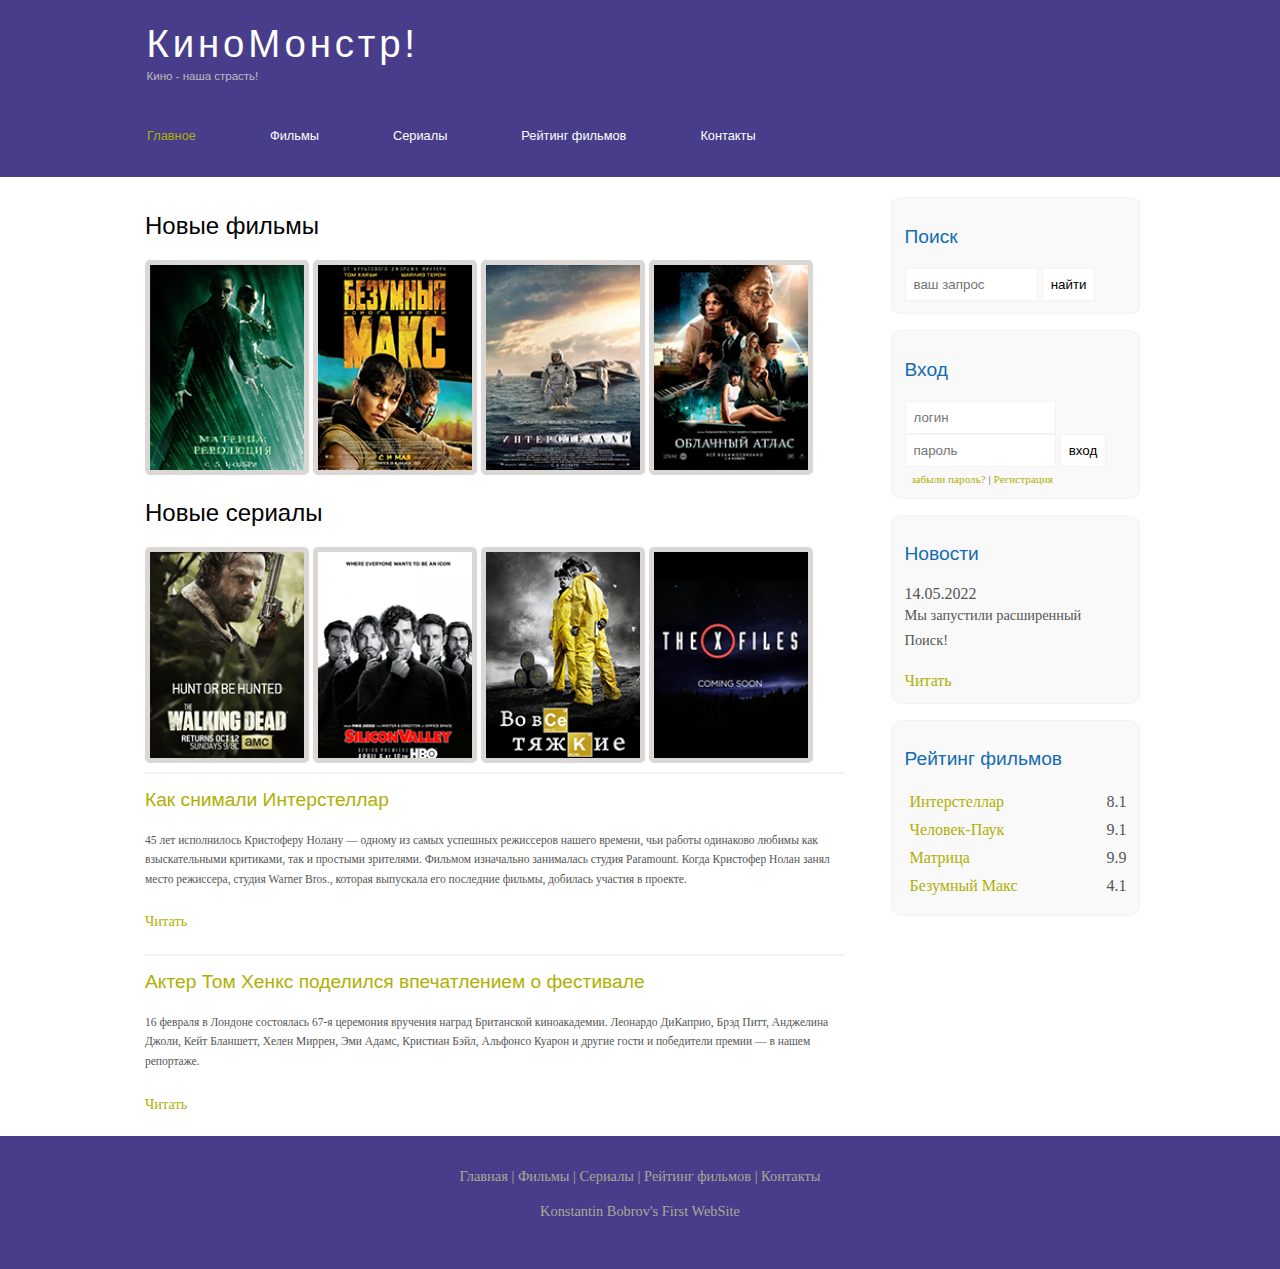
<file: index.html>
<!DOCTYPE html>
<html lang="ru">
<head>
    <meta charset="UTF-8">
    <meta name="viewport" content="width=device-width, initial-scale=1">  
    <meta name="description" content="Киномонстр, это сайт про кино!">
    <meta name="keyword" content="Фильмы, фильмы онлайн, films, videos">
    <link rel="stylesheet" href="assets/css/style.css">
    <title>Киномонстр, сайт с кинофильмами!</title>
</head>
<body> 
    <div class="main">
        <div class="header">
            <div class="logo">
                <div class="logo_text">
                    <h1><a href="index.html">КиноМонстр!</a></h1>
                    <h2>Кино - наша страсть!</h2>
                </div>
            </div>
            <div class="menubar">
                <ul class="menu">
                    <li class="selected"><a href="index.html">Главное</a></li>
                    <li><a href="films.html">Фильмы</a></li>
                    <li><a href="#">Сериалы</a></li>
                    <li><a href="rating.html">Рейтинг фильмов</a></li>
                    <li><a href="contact.html">Контакты</a></li>
                </ul>
            </div>    
        </div>
    </div>
        <div class="site_content">
            <div class="sidebar_container">
                <div class="sidebar">
                    <h2>Поиск</h2>
                    <form method="post" action="#" id="search_form">
                        <input type="search" name="search_field" placeholder="ваш запрос" />
                        <input type="submit" class="btn" value="найти" />
                    </form>
                </div>
                <div class="sidebar">
                    <h2>Вход</h2>
                    <form method="post" action="#" id="login">
                        <input type="text" name="login_field" placeholder="логин"/>
                        <input type="password" name="password_field" placeholder="пароль"/>
                        <input type="submit" class="btn" value="вход"/>
                        <div class="lables_passreg_text">
                            <span><a href="#">забыли пароль?</a></span> | <span><a href="#">Регистрация</a></span>

                        </div>
                    </form>
                </div>
                <div class="sidebar">
                    <h2>Новости</h2>
                    <span>14.05.2022</span>
                    <p>Мы запустили расширенный Поиск!</p>
                    <a href="#">Читать</a>
                </div>
                <div class="sidebar">
                    <h2>Рейтинг фильмов</h2>
                    <ul>
                       <li><a href="show.html">Интерстеллар</a><span class="rating_sidebar">8.1</span></li> 
                       <li><a href="#">Человек-Паук</a><span class="rating_sidebar">9.1</span></li> 
                       <li><a href="#">Матрица</a><span class="rating_sidebar">9.9</span></li> 
                       <li><a href="#">Безумный Макс</a><span class="rating_sidebar">4.1</span></li> 
                    </ul>
                </div>
            </div>
            <div class="content">
                <h1>Новые фильмы</h1>
                <div class="films_block">
                    <a href="#"><img src="assets/img/matrix.png"/></a>
                    <a href="#"><img src="assets/img/max.png"/></a>
                    <a href="show.html"><img src="assets/img/inter.png"/></a>
                    <a href="#"><img src="assets/img/cloud.png"/></a>
                </div>
                <h1>Новые сериалы</h1>
                <div class="films_block">
                    <a href="#"><img src="assets/img/dead.png"/></a>
                    <a href="#"><img src="assets/img/silicon.png"/></a>
                    <a href="#"><img src="assets/img/breakingbad.png"/></a>
                    <a href="#"><img src="assets/img/xfiles.png"/></a>
                </div>
                <div class="posts">
                    <hr>
                    <h2> <a href="#">Как снимали Интерстеллар</a></h2>
                    <div class="posts_content">
                        <p>45 лет исполнилось Кристоферу Нолану — одному из самых успешных режиссеров нашего времени,
                         чьи работы одинаково любимы как взыскательными критиками, так и простыми зрителями. Фильмом изначально занималась студия Paramount. 
                         Когда Кристофер Нолан занял место режиссера, студия Warner Bros., которая выпускала его последние фильмы, добилась участия в проекте.
                        </p>

                    </div>
                    <p><a href="#">Читать</a></p>
                </div>
                <div class="posts">
                    <hr>
                    <h2> <a href="#">Актер Том Хенкс поделился впечатлением о фестивале</a></h2>
                    <div class="posts_content">
                        <p>16 февраля в Лондоне состоялась 67-я церемония вручения наград Британской киноакадемии. 
                            Леонардо ДиКаприо, Брэд Питт, Анджелина Джоли, Кейт Бланшетт, Хелен Миррен, Эми Адамс, 
                            Кристиан Бэйл, Альфонсо Куарон и другие гости и победители премии — в нашем репортаже.
                        </p>
                    </div>
                    <p><a href="#">Читать</a></p>
                </div>
            </div>
        </div>
            
    <div class="footer">
        <p>
            <a href="index.html">Главная</a> |
            <a href="films.html">Фильмы</a> |
            <a href="#">Сериалы</a> |
            <a href="rating.html">Рейтинг фильмов</a> |
            <a href="contact.html">Контакты</a>
        </p>
        <p>Konstantin Bobrov's First WebSite</p>
    </div>    
</body>
</html>
</file>
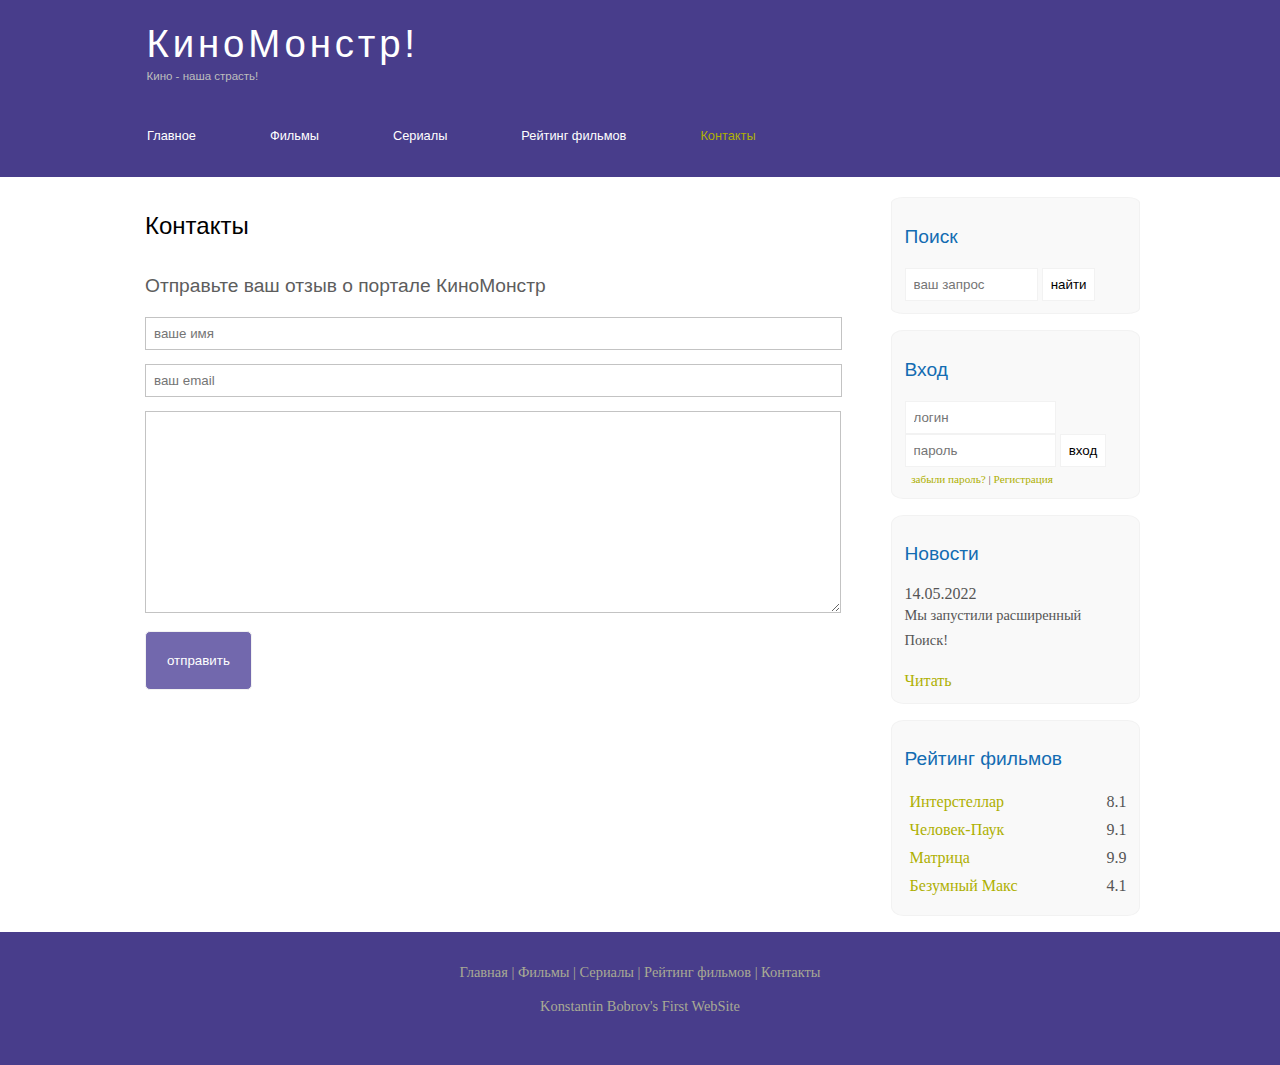
<file: contact.html>
<!DOCTYPE html>
<html lang="ru">
<head>
    <meta charset="UTF-8"/>
    <meta name="viewport" content="width=device-width, initial-scale=1.0"> 
    <meta name="description" content="Киномонстр, это сайт про кино!"/>
    <meta name="keyword" content="Фильмы, фильмы онлайн, films, videos"/>
    <link rel="stylesheet" href="assets/css/style.css"/>
    <title>Киномонстр, сайт с кинофильмами!</title>
</head>
<body> 
    <div class="main">
        <div class="header">
            <div class="logo">
                <div class="logo_text">
                    <h1><a href="index.html">КиноМонстр!</a></h1>
                    <h2>Кино - наша страсть!</h2>
                </div>
            </div>

        <div class="menubar">
            <ul class="menu">
                <li><a href="index.html">Главное</a></li>
                <li><a href="films.html">Фильмы</a></li>
                <li><a href="#">Сериалы</a></li>
                <li><a href="rating.html">Рейтинг фильмов</a></li>
                <li class="selected"><a href="contact.html">Контакты</a></li>
            </ul>

        </div>
    </div>
        <div class="site_content">
            <div class="sidebar_container">
                <div class="sidebar">
                    <h2>Поиск</h2>
                    <form method="post" action="#" id="search_form">
                        <input type="search" name="search_field" placeholder="ваш запрос" />
                        <input type="submit" class="btn" value="найти" />
                    </form>
                </div>
                <div class="sidebar">
                    <h2>Вход</h2>
                    <form method="post" action="#" id="login">
                        <input type="text" name="login_field" placeholder="логин"/>
                        <input type="password" name="password_field" placeholder="пароль"/>
                        <input type="submit" class="btn" value="вход"/>
                        <div class="lables_passreg_text">
                            <span><a href="#">забыли пароль?</a></span> | <span><a href="#">Регистрация</a></span>

                        </div>
                    </form>
                </div>
                <div class="sidebar">
                    <h2>Новости</h2>
                    <span>14.05.2022</span>
                    <p>Мы запустили расширенный Поиск!</p>
                    <a href="#">Читать</a>
                </div>
                <div class="sidebar">
                    <h2>Рейтинг фильмов</h2>
                    <ul>
                       <li><a href="show.html">Интерстеллар</a><span class="rating_sidebar">8.1</span></li> 
                       <li><a href="#">Человек-Паук</a><span class="rating_sidebar">9.1</span></li> 
                       <li><a href="#">Матрица</a><span class="rating_sidebar">9.9</span></li> 
                       <li><a href="#">Безумный Макс</a><span class="rating_sidebar">4.1</span></li> 
                    </ul>
                </div>
            </div>
            <div class="content">

                <h1>Контакты</h1>
                <h2>Отправьте ваш отзыв о портале КиноМонстр</h2>

                <div class="send send_contact">
                    <form method="post" action="#" id="review">
                        <input type="text" name="review_name" placeholder="ваше имя">
                        <input type="text" name="review_email" placeholder="ваш email">
                        <textarea name="review_text"></textarea>
                        <input type="submit" value="отправить">
                    </form>
                </div>
            </div>
        </div>
            
    <div class="footer">
        <p>
            <a href="index.html">Главная</a> |
            <a href="films.html">Фильмы</a> |
            <a href="#">Сериалы</a> |
            <a href="rating.html">Рейтинг фильмов</a> |
            <a href="contact.html">Контакты</a>
        </p>
        <p>Konstantin Bobrov's First WebSite</p>
    </div> 
    </div>    
</body>
</html>
</file>
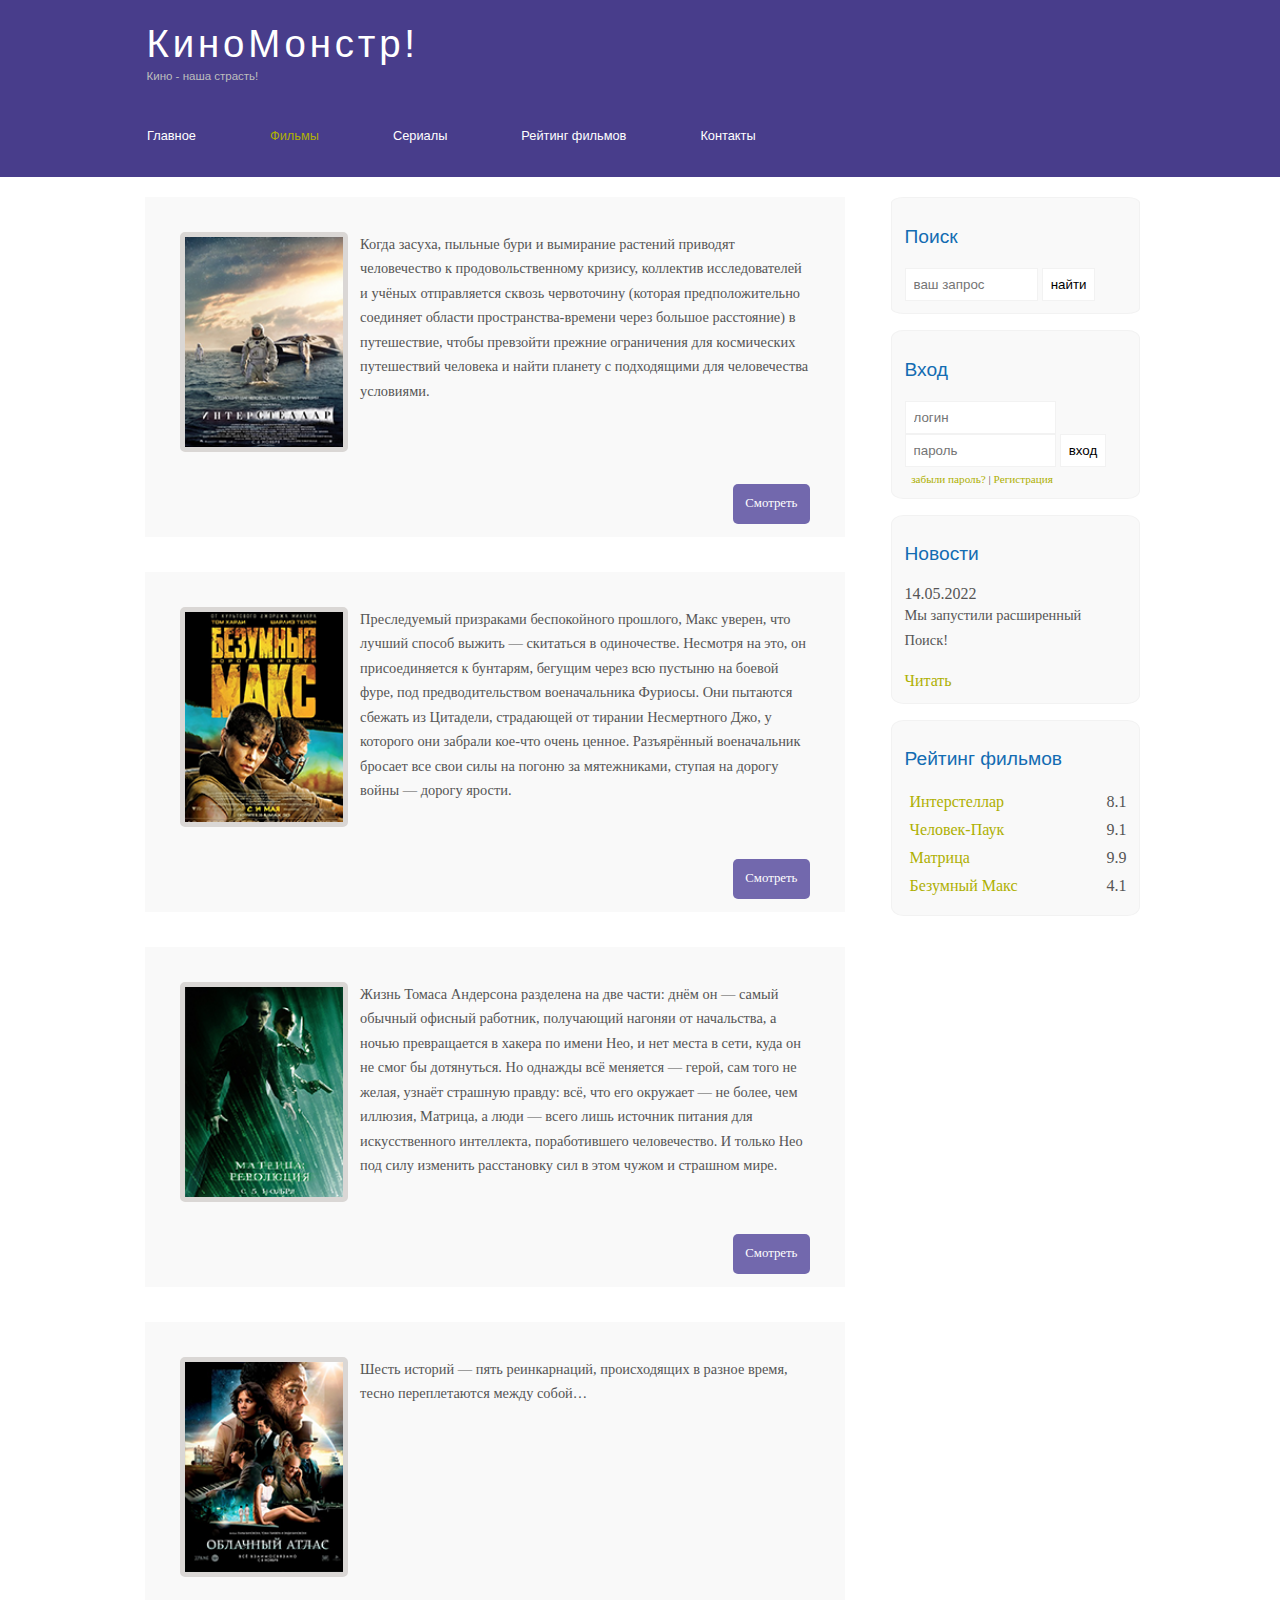
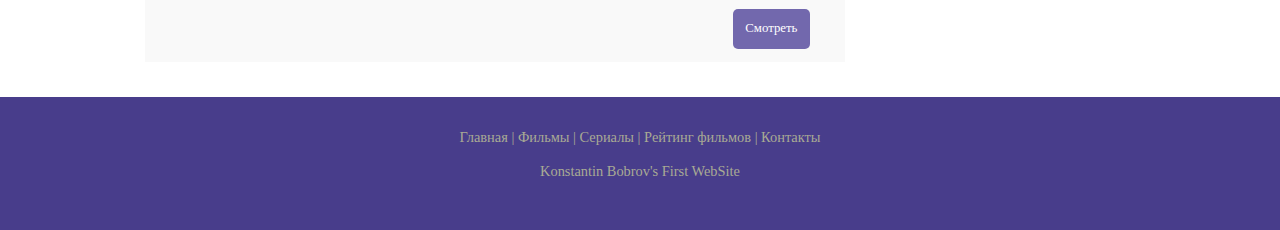
<file: films.html>
<!DOCTYPE html>
<html lang="ru">
<head>
    <meta charset="UTF-8">
    <meta name="viewport" content="width=device-width, initial-scale=1.0"> 
    <meta name="description" content="Киномонстр, это сайт про кино!"/>
    <meta name="keyword" content="Фильмы, фильмы онлайн, films, videos"/>
    <link rel="stylesheet" href="assets/css/style.css">
    <title>Киномонстр, сайт с кинофильмами!</title>
</head>
<body> 
    <div class="main">
        <div class="header">
            <div class="logo">
                <div class="logo_text">
                    <h1><a href="index.html">КиноМонстр!</a></h1>
                    <h2>Кино - наша страсть!</h2>
                </div>
            </div>

        <div class="menubar">
            <ul class="menu">
                <li><a href="index.html">Главное</a></li>
                <li class="selected"><a href="films.html">Фильмы</a></li>
                <li><a href="#">Сериалы</a></li>
                <li><a href="rating.html">Рейтинг фильмов</a></li>
                <li><a href="contact.html">Контакты</a></li>
            </ul>

        </div>
    </div>
        <div class="site_content">
            <div class="sidebar_container">
                <div class="sidebar">
                    <h2>Поиск</h2>
                    <form method="post" action="#" id="search_form">
                        <input type="search" name="search_field" placeholder="ваш запрос" />
                        <input type="submit" class="btn" value="найти" />
                    </form>
                </div>
                <div class="sidebar">
                    <h2>Вход</h2>
                    <form method="post" action="#" id="login">
                        <input type="text" name="login_field" placeholder="логин"/>
                        <input type="password" name="password_field" placeholder="пароль"/>
                        <input type="submit" class="btn" value="вход"/>
                        <div class="lables_passreg_text">
                            <span><a href="#">забыли пароль?</a></span> | <span><a href="#">Регистрация</a></span>

                        </div>
                    </form>
                </div>
                <div class="sidebar">
                    <h2>Новости</h2>
                    <span>14.05.2022</span>
                    <p>Мы запустили расширенный Поиск!</p>
                    <a href="#">Читать</a>
                </div>
                <div class="sidebar">
                    <h2>Рейтинг фильмов</h2>
                    <ul>
                       <li><a href="show.html">Интерстеллар</a><span class="rating_sidebar">8.1</span></li> 
                       <li><a href="#">Человек-Паук</a><span class="rating_sidebar">9.1</span></li> 
                       <li><a href="#">Матрица</a><span class="rating_sidebar">9.9</span></li> 
                       <li><a href="#">Безумный Макс</a><span class="rating_sidebar">4.1</span></li> 
                    </ul>
                </div>
            </div>
            <div class="content">
                <div class="info_film">
                    <img src="assets/img/inter.png">
                    <p>Когда засуха, пыльные бури и вымирание растений приводят человечество 
                        к продовольственному кризису, коллектив исследователей и учёных отправляется 
                        сквозь червоточину (которая предположительно соединяет области пространства-времени 
                        через большое расстояние) в путешествие, чтобы превзойти прежние ограничения для 
                        космических путешествий человека и найти планету с подходящими 
                        для человечества условиями.</p>
                    <div class="button"><a href="show.html">Смотреть</a></div>
                </div>
                <div class="info_film">
                    <img src="assets/img/max.png">
                    <p>Преследуемый призраками беспокойного прошлого, 
                        Макс уверен, что лучший способ выжить — скитаться в одиночестве. 
                        Несмотря на это, он присоединяется к бунтарям, бегущим через всю 
                        пустыню на боевой фуре, под предводительством военачальника Фуриосы. 
                        Они пытаются сбежать из Цитадели, страдающей от тирании Несмертного Джо, 
                        у которого они забрали кое-что очень ценное. Разъярённый военачальник 
                        бросает все свои силы на погоню за мятежниками, ступая на дорогу войны — дорогу 
                        ярости.</p>
                    <div class="button"><a href="#">Смотреть</a></div>
                </div>
                <div class="info_film">
                    <img src="assets/img/matrix.png">
                    <p>Жизнь Томаса Андерсона разделена на две части: днём он — самый обычный 
                        офисный работник, получающий нагоняи от начальства, а ночью превращается 
                        в хакера по имени Нео, и нет места в сети, куда он не смог бы дотянуться. 
                        Но однажды всё меняется — герой, сам того не желая, узнаёт страшную правду: 
                        всё, что его окружает — не более, чем иллюзия, Матрица, а люди — всего лишь 
                        источник питания для искусственного интеллекта, поработившего человечество. 
                        И только Нео под силу изменить расстановку сил в этом чужом и страшном мире.

                    </p>
                    <div class="button"><a href="#">Смотреть</a></div>
                </div>
                <div class="info_film">
                    <img src="assets/img/cloud.png">
                    <p>Шесть историй — пять реинкарнаций, происходящих в разное время, 
                        тесно переплетаются между собой…</p>
                    <div class="button"><a href="#">Смотреть</a></div>
                </div>
            </div>
        </div>
            
    <div class="footer">
        <p>
            <a href="index.html">Главная</a> |
            <a href="films.html">Фильмы</a> |
            <a href="#">Сериалы</a> |
            <a href="rating.html">Рейтинг фильмов</a> |
            <a href="contact.html">Контакты</a>
        </p>
        <p>Konstantin Bobrov's First WebSite</p>
    </div>    
</body>
</html>
</file>
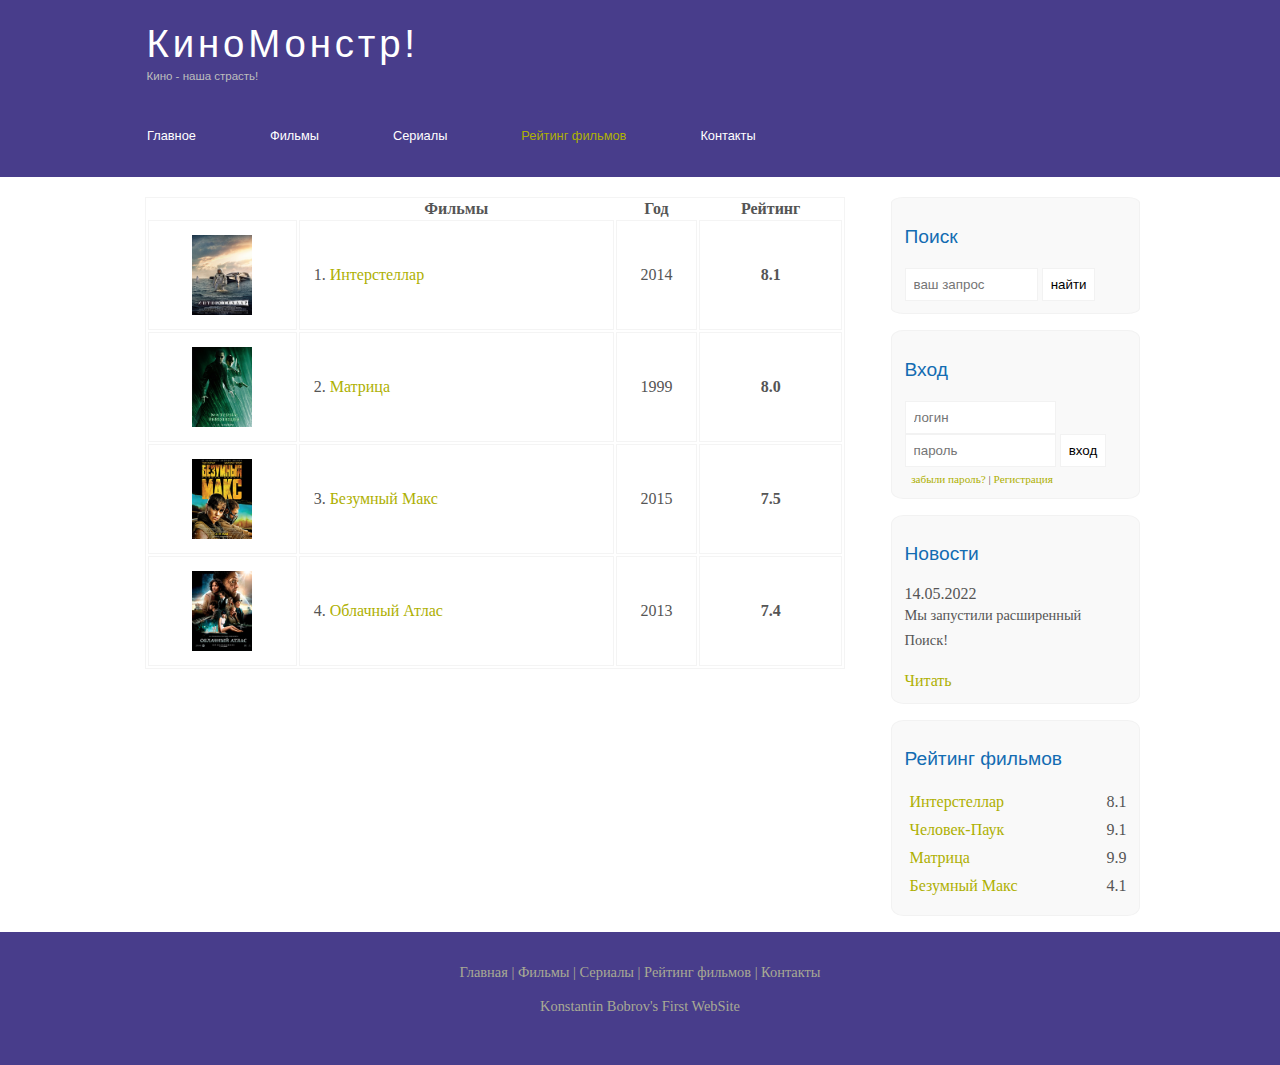
<file: rating.html>
<!DOCTYPE html>
<html lang="ru">
<head>
    <meta charset="UTF-8"/>
    <meta name="viewport" content="width=device-width, initial-scale=1.0">
    <meta name="description" content="Киномонстр, это сайт про кино!"/>
    <meta name="keyword" content="Фильмы, фильмы онлайн, films, videos"/>
    <link rel="stylesheet" href="assets/css/style.css">
    <title>Киномонстр, сайт с кинофильмами!</title>
</head>
<body> 
    <div class="main">
        <div class="header">
            <div class="logo">
                <div class="logo_text">
                    <h1><a href="index.html">КиноМонстр!</a></h1>
                    <h2>Кино - наша страсть!</h2>
                </div>
            </div>

        <div class="menubar">
            <ul class="menu">
                <li><a href="index.html">Главное</a></li>
                <li><a href="films.html">Фильмы</a></li>
                <li><a href="#">Сериалы</a></li>
                <li class="selected"><a href="rating.html">Рейтинг фильмов</a></li>
                <li><a href="contact.html">Контакты</a></li>
            </ul>

        </div>
    </div>
        <div class="site_content">
            <div class="sidebar_container">
                <div class="sidebar">
                    <h2>Поиск</h2>
                    <form method="post" action="#" id="search_form">
                        <input type="search" name="search_field" placeholder="ваш запрос" />
                        <input type="submit" class="btn" value="найти" />
                    </form>
                </div>
                <div class="sidebar">
                    <h2>Вход</h2>
                    <form method="post" action="#" id="login">
                        <input type="text" name="login_field" placeholder="логин"/>
                        <input type="password" name="password_field" placeholder="пароль"/>
                        <input type="submit" class="btn" value="вход"/>
                        <div class="lables_passreg_text">
                            <span><a href="#">забыли пароль?</a></span> | <span><a href="#">Регистрация</a></span>

                        </div>
                    </form>
                </div>
                <div class="sidebar">
                    <h2>Новости</h2>
                    <span>14.05.2022</span>
                    <p>Мы запустили расширенный Поиск!</p>
                    <a href="#">Читать</a>
                </div>
                <div class="sidebar">
                    <h2>Рейтинг фильмов</h2>
                    <ul>
                       <li><a href="show.html">Интерстеллар</a><span class="rating_sidebar">8.1</span></li> 
                       <li><a href="#">Человек-Паук</a><span class="rating_sidebar">9.1</span></li> 
                       <li><a href="#">Матрица</a><span class="rating_sidebar">9.9</span></li> 
                       <li><a href="#">Безумный Макс</a><span class="rating_sidebar">4.1</span></li> 
                    </ul>
                </div>
            </div>
            <div class="content">
                <table> 
                    <tr>
                        <th></th>
                        <th class="center">Фильмы</th>
                        <th class="center">Год</th>
                        <th class="center">Рейтинг</th>
                    </tr>
                    <tr>
                        <td class="center"><img src="assets/img/inter.png"></td>
                        <td>1. <a href="show.html">Интерстеллар</a></td>
                        <td class="center">2014</td>
                        <td class="center rating">8.1</td>
                    </tr>
                    <tr>
                        <td class="center"><img src="assets/img/matrix.png"></td>
                        <td>2. <a href="show.html">Матрица</a></td>
                        <td class="center">1999</td>
                        <td class="center rating">8.0</td>
                    </tr>
                    <tr>
                        <td class="center"><img src="assets/img/max.png"></td>
                        <td>3. <a href="show.html">Безумный Макс</a></td>
                        <td class="center">2015</td>
                        <td class="center rating">7.5</td>
                    </tr>
                    <tr>
                        <td class="center"><img src="assets/img/cloud.png"></td>
                        <td>4. <a href="show.html">Облачный Атлас</a></td>
                        <td class="center">2013</td>
                        <td class="center rating">7.4</td>
                    </tr>
                </table>
            </div>
        </div>
            
    <div class="footer">
        <p>
            <a href="index.html">Главная</a> |
            <a href="films.html">Фильмы</a> |
            <a href="#">Сериалы</a> |
            <a href="rating.html">Рейтинг фильмов</a> |
            <a href="contact.html">Контакты</a>
        </p>
        <p>Konstantin Bobrov's First WebSite</p>
    </div>    
</body>
</html>
</file>
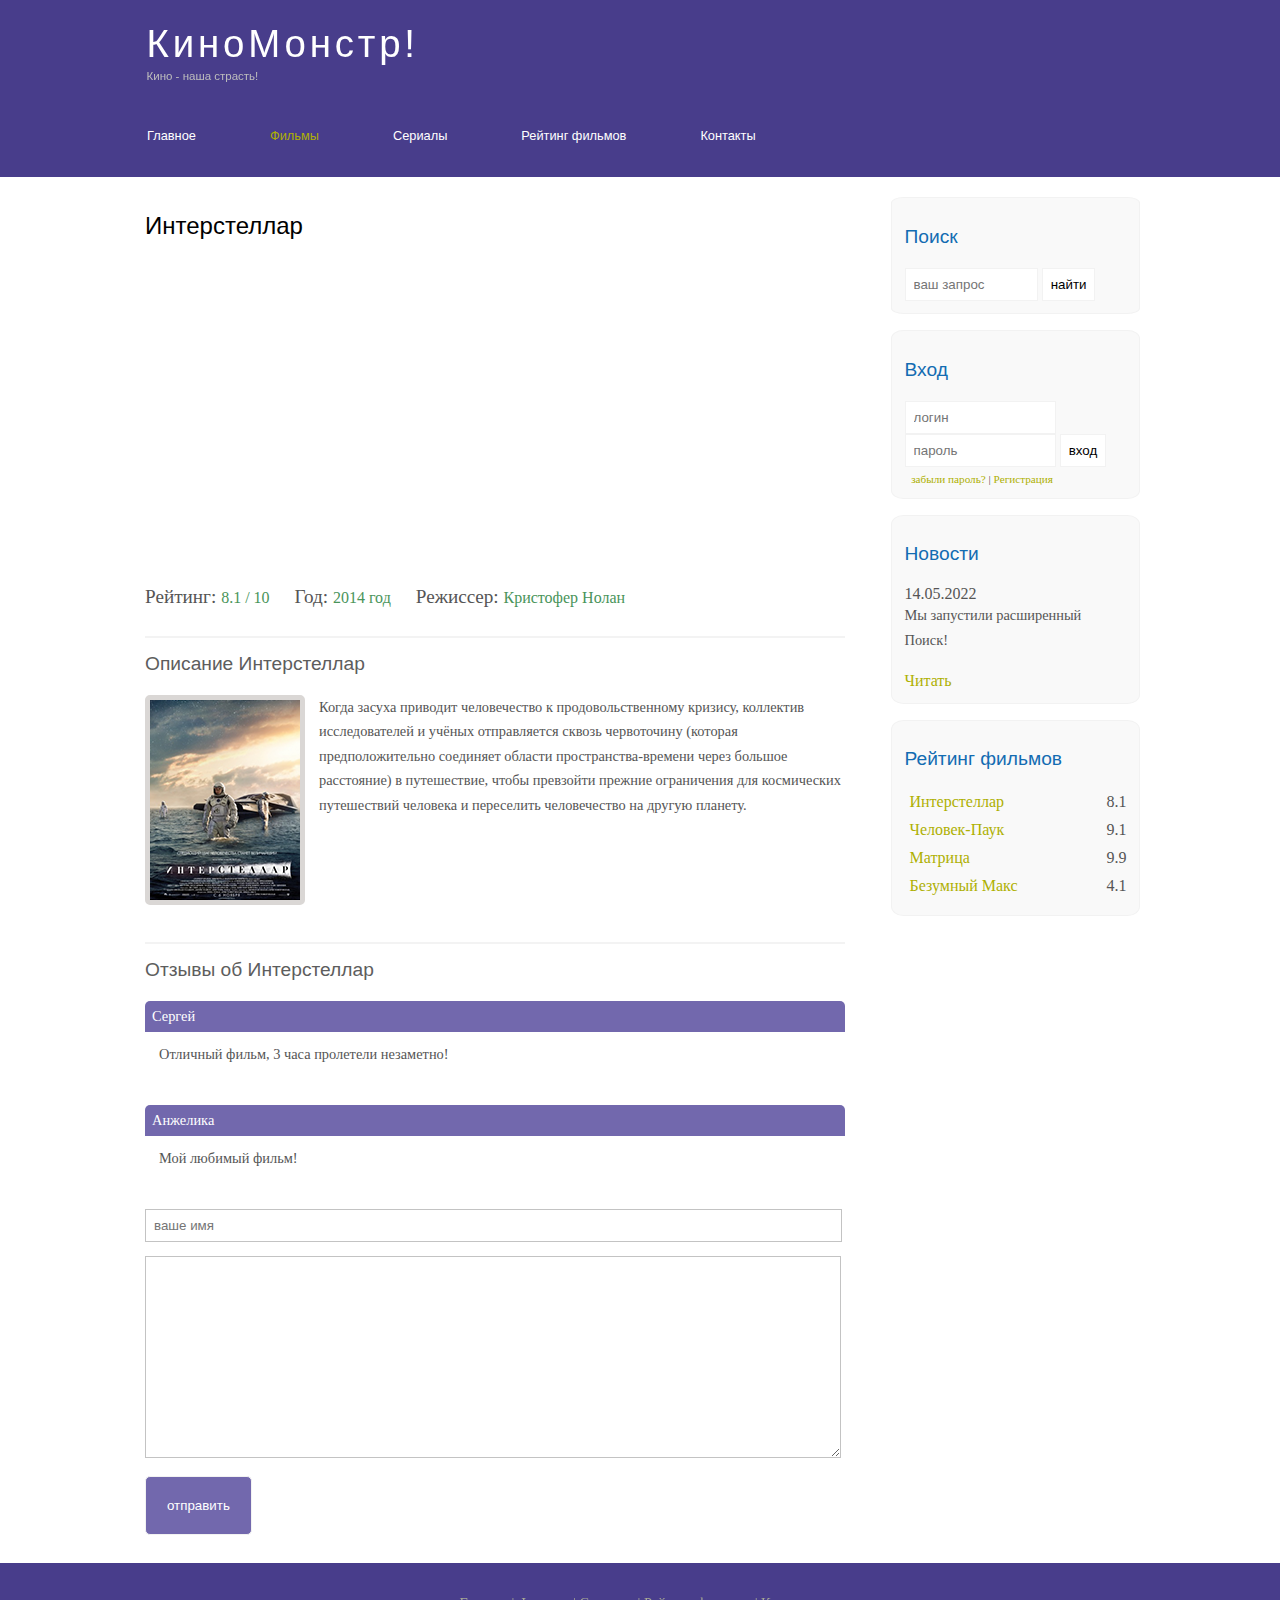
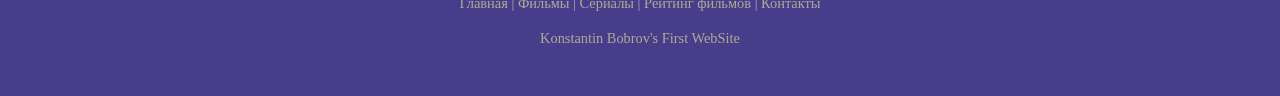
<file: show.html>
<!DOCTYPE html>
<html lang="ru">
<head>
    <meta charset="UTF-8"/>
    <meta name="viewport" content="width=device-width, initial-scale=1.0"> 
    <meta name="description" content="Киномонстр, это сайт про кино!"/>
    <meta name="keyword" content="Фильмы, фильмы онлайн, films, videos"/>
    <link rel="stylesheet" href="assets/css/style.css"/>
    <title>Киномонстр, сайт с кинофильмами!</title>
</head>
<body> 
    <div class="main">
        <div class="header">
            <div class="logo">
                <div class="logo_text">
                    <h1><a href="index.html">КиноМонстр!</a></h1>
                    <h2>Кино - наша страсть!</h2>
                </div>
            </div>

        <div class="menubar">
            <ul class="menu">
                <li><a href="index.html">Главное</a></li>
                <li class="selected"><a href="films.html">Фильмы</a></li>
                <li><a href="#">Сериалы</a></li>
                <li><a href="rating.html">Рейтинг фильмов</a></li>
                <li><a href="contact.html">Контакты</a></li>
            </ul>
        </div>
    </div>
        <div class="site_content">
            <div class="sidebar_container">
                <div class="sidebar">
                    <h2>Поиск</h2>
                    <form method="post" action="#" id="search_form">
                        <input type="search" name="search_field" placeholder="ваш запрос" />
                        <input type="submit" class="btn" value="найти" />
                    </form>
                </div>
                <div class="sidebar">
                    <h2>Вход</h2>
                    <form method="post" action="#" id="login">
                        <input type="text" name="login_field" placeholder="логин"/>
                        <input type="password" name="password_field" placeholder="пароль"/>
                        <input type="submit" class="btn" value="вход"/>
                        <div class="lables_passreg_text">
                            <span><a href="#">забыли пароль?</a></span> | <span><a href="#">Регистрация</a></span>

                        </div>
                    </form>
                </div>
                <div class="sidebar">
                    <h2>Новости</h2>
                    <span>14.05.2022</span>
                    <p>Мы запустили расширенный Поиск!</p>
                    <a href="#">Читать</a>
                </div>
                <div class="sidebar">
                    <h2>Рейтинг фильмов</h2>
                    <ul>
                       <li><a href="show.html">Интерстеллар</a><span class="rating_sidebar">8.1</span></li> 
                       <li><a href="#">Человек-Паук</a><span class="rating_sidebar">9.1</span></li> 
                       <li><a href="#">Матрица</a><span class="rating_sidebar">9.9</span></li> 
                       <li><a href="#">Безумный Макс</a><span class="rating_sidebar">4.1</span></li> 
                    </ul>
                </div>
            </div>
            <div class="content">
                <h1>Интерстеллар</h1>
                <iframe width="560" height="315" src="https://www.youtube.com/embed/m2vijtILDuk" 
                title="YouTube video player" frameborder="0" 
                allow="accelerometer; autoplay; clipboard-write; encrypted-media; gyroscope; picture-in-picture" 
                allowfullscreen></iframe>
                <div class="info_film_page">
                    <span class="label">Рейтинг: </span><span class="value">8.1 / 10</span>
                    <span class="label">Год: </span><span class="value">2014 год</span>
                    <span class="label">Режисcер: </span><span class="value">Кристофер Нолан</span>
                </div>
                <hr>
                <h2>Описание Интерстеллар</h2>
                <div class="description_film">
                    <img src="assets/img/inter.png">
                    <p>Когда засуха приводит человечество к продовольственному кризису, 
                        коллектив исследователей и учёных отправляется сквозь червоточину 
                        (которая предположительно соединяет области пространства-времени через большое расстояние) 
                        в путешествие, чтобы превзойти прежние ограничения для космических путешествий человека и 
                        переселить человечество на другую планету.</p>
                </div>
                <hr>
                <h2>Отзывы об Интерстеллар</h2>
                <div class="reviews">
                    <div class="reviws_name">Сергей</div>
                    <div class="reviws_text">Отличный фильм, 3 часа пролетели незаметно!</div>
                </div>
                <div class="reviews">
                    <div class="reviws_name">Анжелика</div>
                    <div class="reviws_text">Мой любимый фильм!</div>
                </div>
                <div class="send">
                    <form method="post" action="#" id="review">
                        <input type="text" name="review_name" placeholder="ваше имя">
                        <textarea name="review_text"></textarea>
                        <input type="submit" value="отправить">
                    </form>
                </div>
            </div>
        </div>       
    <div class="footer">
        <p>
            <a href="index.html">Главная</a> |
            <a href="films.html">Фильмы</a> |
            <a href="#">Сериалы</a> |
            <a href="rating.html">Рейтинг фильмов</a> |
            <a href="contact.html">Контакты</a>
        </p>
        <p>Konstantin Bobrov's First WebSite</p>
    </div>       
</body>
</html>
</file>
<file: assets/css/style.css>
* {
    margin: 0px;
    padding: 0px;
}

body {
    font-size: 1em;
    background-color: #fff;
    color: #555;
}

p {
    padding: 0 0 20px 0;
    line-height: 1.7em;
    font-size: 0.9em;
}

input[type='text'], input[type='password'], input[type='search'] {
    color: #5d5d5d;
    width: 60%;
    padding: 8px;
}

input, textarea {
    outline: none;
    border: none;
    border: solid 1px #f2f2f2;
}

h1, h2 {
    font: normal 150% 'Century Gothic', arial, sans-serif;
    margin: 0 0 15px 0;
    padding: 15px 0 5px 0;
    color: #000;
}

h2 {
    font-size: 120%;
}

a, a:hover {
    outline: none;
    text-decoration: none;
    color: #aeb002;
}

ul {
    margin: -1px 80px 22px 17px;
}
ul li {
    margin: 0 0 6px 0;
    padding: 0 0 4px 5px;
    line-height: 1.5em;
}


.header {
    height: 177px;
    background-color: darkslateblue;
    font-size: 0.8em;
    margin-left: 0px;
    margin-right: 0px;
    min-width: 1100px;
}
.main, .logo, .menubar, .site_content, .footer {
    margin-left: auto;
    margin-right: auto;
}
.logo {
    width: 1005px;
    padding-bottom: 40px;
}
.logo h1, .logo h2 {
    font: normal 300% 'Century Gothic', arial, sans-serif;
    margin: 0 0 0 9px;
}
.logo_text h1, .logo_text h1 a, .logo_text h1 a:hover {
    padding: 22px 0 0 0;
    color: #fff;
    letter-spacing: 0.1em;
    text-decoration: none;
}
.logo_text h2 {
    font-size: 0.9em;
    padding: 4px 0 0 0;
    color: rgb(189, 189, 189);
}
.menubar {
    width: 900px;
    height: 54px;
}

ul.menu {
    width: 100%;
    float: right;
}

ul.menu li {
    float: left;
    padding: 0 0 0 9px;
    list-style: none; 
    margin: 1px 2px 0 0;
}

ul.menu li a {
    font: lighter 100% 'trebuchet ms', sans-serif;
    display: block;
    height: 20px;
    padding: 6px 35px 5px 28px;
    color: #fff;
    text-decoration: none;
}

ul.menu li.selected a {
    color: #aeb002;
}

ul.menu li a:hover {
    color: #e4ec04;
}

hr {
    border: solid 1px #f3f3f3;

}
.site_content {
    width: 1000px;
    overflow: hidden;
    margin: 20px auto 0 auto;
    background-color: white;
}
.sidebar_container {
    float: right;
    width: 250px;
}
.sidebar {
    float: right;
    width: 222px;
    padding: 5%;
    margin: 0 0 16px 0;
    border: solid 1px #f2f2f2;
    border-radius: 5%;
    background-color: #f9f9f9;
}
.btn {
    padding: 8px;
    background-color: white;
    cursor: pointer;
}

.sidebar h2 {
    color: #136cb2;
}
.lables_passreg_text {
    font-size: 0.7em;
    margin-top: 3%;
    margin-left: 3%;
}

.sidebar ul {
    margin: 0;
}
.sidebar ul li {
    list-style-type: none;
    margin: 0 0 0 0;
}
.rating_sidebar {
    float: right;
}
.content {
    text-align: left;
    width: 700px;
    padding: 0 0 0 5px;
    float: left;
}
.content a {
    text-decoration: none;
}
.content h2 {
    color: #5d5d5d;
}

.films_block {
    margin-bottom: 5px;
}
.films_block img {
    border-radius: 5px;
    border: solid 5px #dad7d5;
    width: 22%;
}

.posts .posts_content {
    font-size: 0.8em;
}
.info_film_page {
    margin-top: 1%;
    margin-bottom: 4%;
}

.info_film_page .label {
    font-size: 1.2em;
}
.info_film_page .value {
    font-size: 1em;
    color: #49945a;
    margin-right: 3%;
}
.description_film {
    margin-bottom: 15%;
}
.description_film img {
    float:left;
    margin-right: 2%;
    border-radius: 5px;
    border: solid 5px #dad7d5;
}
.reviews {
    margin-bottom: 4%;
    font-size: 0.9em;
}
.reviws_name {
    background-color: #7268ad;
    color: white;
    padding: 1%;
    border-top-left-radius: 5px;
    border-top-right-radius: 5px;
}
.reviws_text {
    padding-top: 2%;
    padding-bottom: 2%;
    padding-left: 2%;
}

.send {
    margin-bottom: 4%;
}
.send input[type="text"], textarea {
    border: solid 1px #c3c3c3;
    margin-bottom: 2%;
}
.send input[type="text"] {
    width: 97%;
}
.send textarea {
    width: 99.2%;
    height: 200px;
}

.send input[type='submit'] {
    background-color: #7268ad;
    padding: 3%;
    color: white;
    border-radius: 5px;
}
.info_film {
    margin-bottom: 5%;
    background-color: #f9f9f9;
    padding: 5%;
    height: 270px;
}
.info_film img {
    float: left;
    margin-right: 2%;
    border-radius: 5px;
    border: solid 5px #dad7d5;
    width: 25%;
}

.button {
    background-color: #7268ad;
    padding: 2%;
    color: white;
    border-radius: 5px;
    float: right;
    margin-top: 5%;
    clear: both;
    font-size: 0.8em;
}
.button a {
    color: white;
}
table {
    width: 100%;
    border: solid 1px #f4f4f4;
}
td {
    padding: 2%;
    border: solid 1px #f4f4f4;
}
td img {
    width: 60px;
    vertical-align: middle;
}
.center {
    text-align: center;
}
.rating {
    font-weight: bold;
}

.footer {
    width: 100%;
    height: 100px;
    padding: 28px 0 5px 0;
    text-align: center;
    background-color: darkslateblue;
    color: #a8aa94;
    margin-left: 0px;
    margin-right: 0px;
    min-width: 1100px;
}

.footer a {
    color: #a8aa94;
    text-decoration: none;
}

.footer a:hover {
    color: #fff;
}
.footer p {
    padding: 0 0 10px 0;
}

/* css mobile */

@media only screen
and (min-device-width: 320px)
and (max-device-width: 568px) {

    .header {
        background-color: darkslateblue;
        width: 100%;
        min-width: 100%;
        height: 20%;
        text-align: center;
    }
    .logo {
        width: 100%;
    }
    .site_content {
        width: 100%;
        text-align: center;
    }
    .content {
        width: 100%;
        text-align: center;
        padding: 0;
    }
    .menubar {
        width: 100%;
        height: 100%;
    }
    .sidebar_container {
        display: none;
    }
    .footer {
        display: none;
    }
    ul.menu {
        float: none;
        margin: 0;
    }
    ul.menu li {
        width: 100%;
        padding: 0;
        float: none;
    }
    .logo h1 {
        font: normal 235% 'century gothic', arial, sans-serif;
    }
    .logo h2 {
        font: normal 100% 'century gothic', arial, sans-serif;
        color: white;
    }
    .ccontent h1, h2 {
        font: normal 110% 'century gothic', arial;
    }
    .films_block img {
        width: 43%;
    }
    .posts_content p {
        line-height: 1.5em;
        padding: 3%;
        text-align: left;
    }
    .posts p {
        font-size: 120%;
    }
    /* films page */
    .info_film {
        float: none;
        height: 100%;
    }
    .info_film img {
        width: 90%;
        margin-bottom: 5%;
    }
    .button {
        float: none;
    }
    /* rating page */
    table {
        display: block;
    }
    th {
        font-size: 75%;
    }
    td {
        padding: 0;
        margin: 0;
        font-size: 95%;
        text-align: left;
    }
    /* show page */
    iframe {
        width: 88%;
        height: 100%;
    }
    .description_film {
        width: 90%;
        text-align: left;
        margin-left: 2%;
    }
    .description_film img {
        float: none;
        width: 73%;
        display: block;
        margin: 0;
        padding: 0;
        margin-left: 11%;
        margin-bottom: 11%;
    }
    .reviews {
        text-align: left;
        width: 96%;
    }
    .send input[type='text'] {
        width: 80%;
    }
    .send textarea {
        width: 84%;
    }
}
</file>
